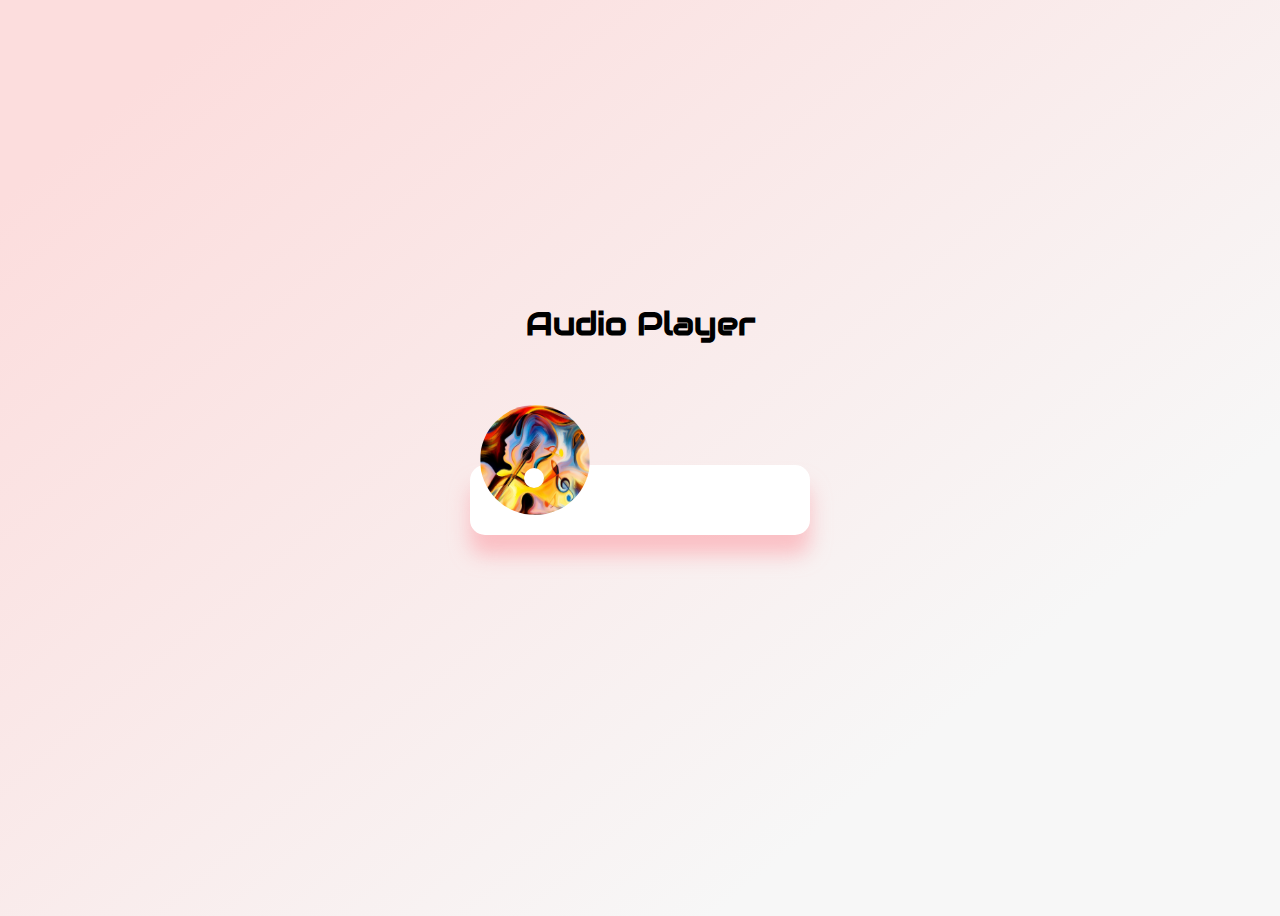
<file: audioplayer/index.html>
<!DOCTYPE html>
<html>
    <head>
        <title>Audio Player</title>
        <link rel="stylesheet" href="https://cdnjs.cloudflare.com/ajax/libs/font-awesome/5.15.3/css/all.min.css" integrity="sha512-iBBXm8fW90+nuLcSKlbmrPcLa0OT92xO1BIsZ+ywDWZCvqsWgccV3gFoRBv0z+8dLJgyAHIhR35VZc2oM/gI1w==" crossorigin="anonymous" />
        <link href="css/style.css" rel="stylesheet" type="text/css"/>
        

    </head>
    <body>
        <h1>Audio Player</h1>

        <div class="music-container"  id="music-container">


            <div class="music-info">
                <h4 id="title">Sample Song</h4>
                
                <div class="progress-container" id="progress-container">
                    <div class="progress" id="progress">

                    </div>
                </div>
            </div>
            <!-- div for music cover -->
            <audio src="audio/sample1.mp3" id="audio"></audio>
            <div class="img-container">
                <img src="img/audio.jpg" id="cover" alt="music-cover" />
            </div>

            <div class="controls">
                <button id="prev" class="action-btn">
                    <i class="fas fa-backward" ></i>
                </button>
                <button id="play" class="action-btn action-btn-big">
                    <i class="fas fa-play" ></i>
                </button>
                <button id="next" class="action-btn">
                    <i class="fas fa-forward"></i>
                </button>
            </div>
            

        </div>  






        <script src="js/app.js" type="text/javascript"></script>
    </body>
</html>
</file>
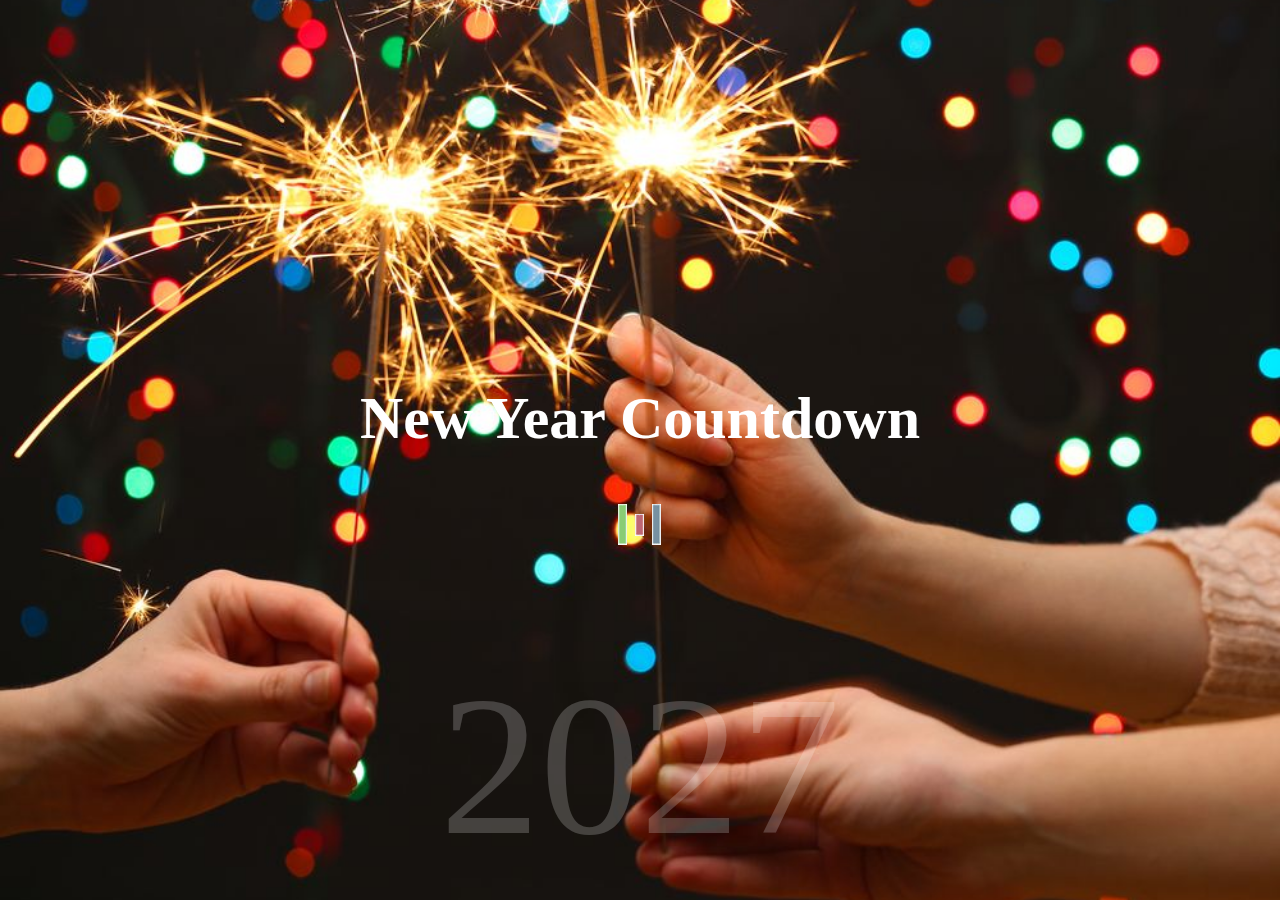
<file: countdown/index.html>
<!DOCTYPE html>
<html>
    <head>
        <title>New Year Count Down</title>
        <link href="css/style.css" rel="stylesheet" type="text/css" />
    </head>
    <body>

        <div id="year" class="year">2022 </div>



        <h1>New Year Countdown</h1>


        <div class="countdown" id="countdown">
            <div class="time">
                <h2 id="days">00</h2>
                <small>days</small>
            </div>
            <div class="time">
                <h2 id="hours">00</h2>
                <small>hours</small>
            </div>
            <div class="time">
                <h2 id="minutes">00</h2>
                <small>minutes</small>
            </div>
            <div class="time">
                <h2 id=seconds>00</h2>
                <small>seconds</small>
            </div>

        </div>


        <!-- Spinner -->
        <img src="img/spinner.gif" id="loading" class="loading" alt="loading" />







        <script src="js/app.js" ></script> 
    </body>
</html>
</file>
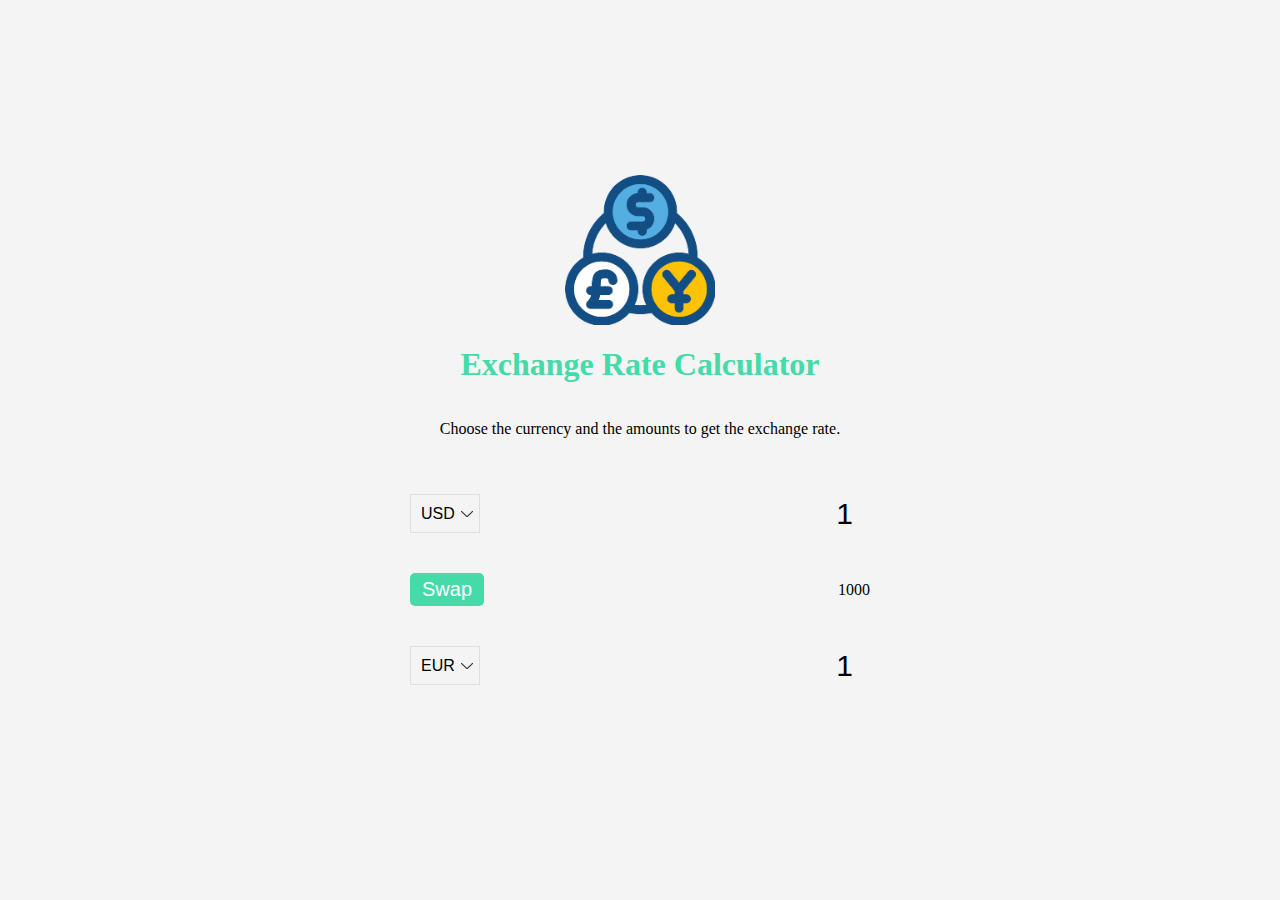
<file: exchangerate/index.html>
<!DOCTYPE html>
<html>
    <head>
        <title>Exchange Rate</title>
        <link href="css/style.css" rel="stylesheet" type="text/css" />
    </head>
    <body>
        <img src="img/money.png" class="money-img" alt="money" />
        <h1>Exchange Rate Calculator</h1>

        <p>Choose the currency and the amounts to get the exchange rate.</p>
        <div class="container">

            <div class="currency">
                <select id="currency-one">
                    <option value="AED">AED</option>
                    <option value="ARS">ARS</option>
                    <option value="AUD">AUD</option>
                    <option value="BGM">BGM</option>
                    <option value="EUR">EUR</option>
                    <option value="USD" selected>USD</option>
                    <option value="MMK">MMK</option>
                </select>
                <input type="number" id="amount-one" placeholder="1" value="1" />
            </div>

            <div class="swap-rate-container">
                <button id="swap" class="btn" >Swap</button>
                <div id="rate" class='rate'>1000</div>
            </div>

            <div class="currency">
                <select id="currency-two">
                    <option value="AED">AED</option>
                    <option value="ARS">ARS</option>
                    <option value="AUD">AUD</option>
                    <option value="BGM">BGM</option>
                    <option value="EUR" selected>EUR</option>
                    <option value="USD" >USD</option>
                    <option value="MMK">MMK</option>
                </select>
                <input type="number" id="amount-two" placeholder="1" value="1" />
            </div>

        </div>




        <script src="js/app.js" type="text/javascript"></script>
    </body>
</html>
</file>
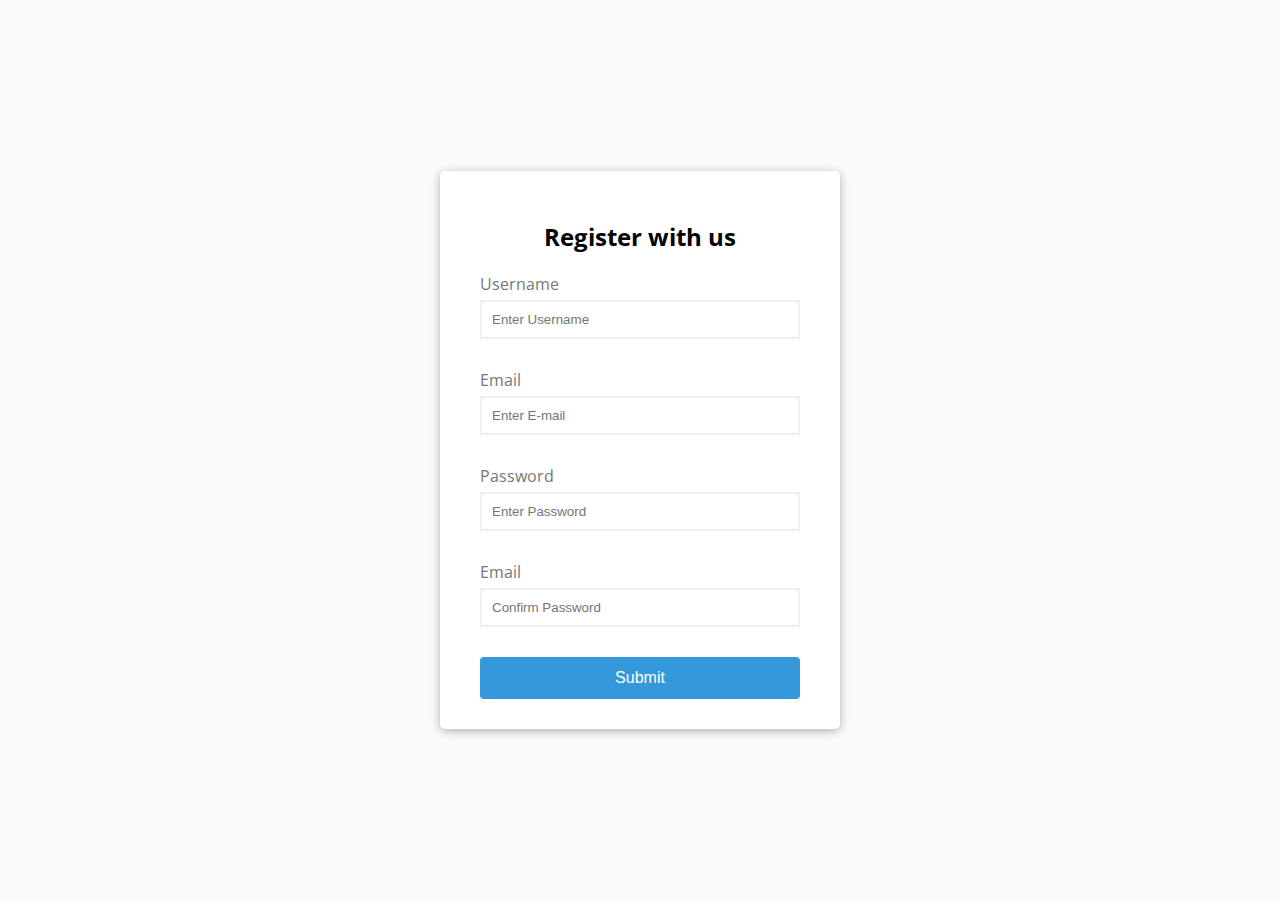
<file: formvalidation/index.html>
<!DOCTYPE html>
<html>
    <head>  
        <title>Form Validation</title>
        <link href="css/style.css" rel="stylesheet" type="text/css">
    </head>
    <body>
        <div class="container">
            <form class="form" action="" method="POST">
                <h2>Register with us</h2>

                <div class="form-control">
                    <label for="username">Username</label>
                    <input type="text" name="username" id="username" class="" placeholder="Enter Username" />
                    <small>Error Message</small>
                </div>

                <div class="form-control">
                    <label for="email">Email</label>
                    <input type="text" name="email" id='email' class=" " placeholder="Enter E-mail"/>
                    <small>Error Message</small>
                </div>

                <div class="form-control">
                    <label for="password">Password</label>
                    <input type="password" name="password" id='password' class=" " placeholder="Enter Password"/>
                    <small>Error Message</small>
                </div>

                <div class="form-control">
                    <label for="cfmpassword">Email</label>
                    <input type="password" name="cfmpassword" id='cfmpassword' class=" " placeholder="Confirm Password"/>
                    <small>Error Message</small>
                </div>

                <button type="submit">Submit</button>

            </form>
        </div>

        <!-- <script src="js/app.js" type="text/javascript"></script> -->
        <script src="js/advance.js" type="text/javascript"></script>
    </body>
</html>
</file>
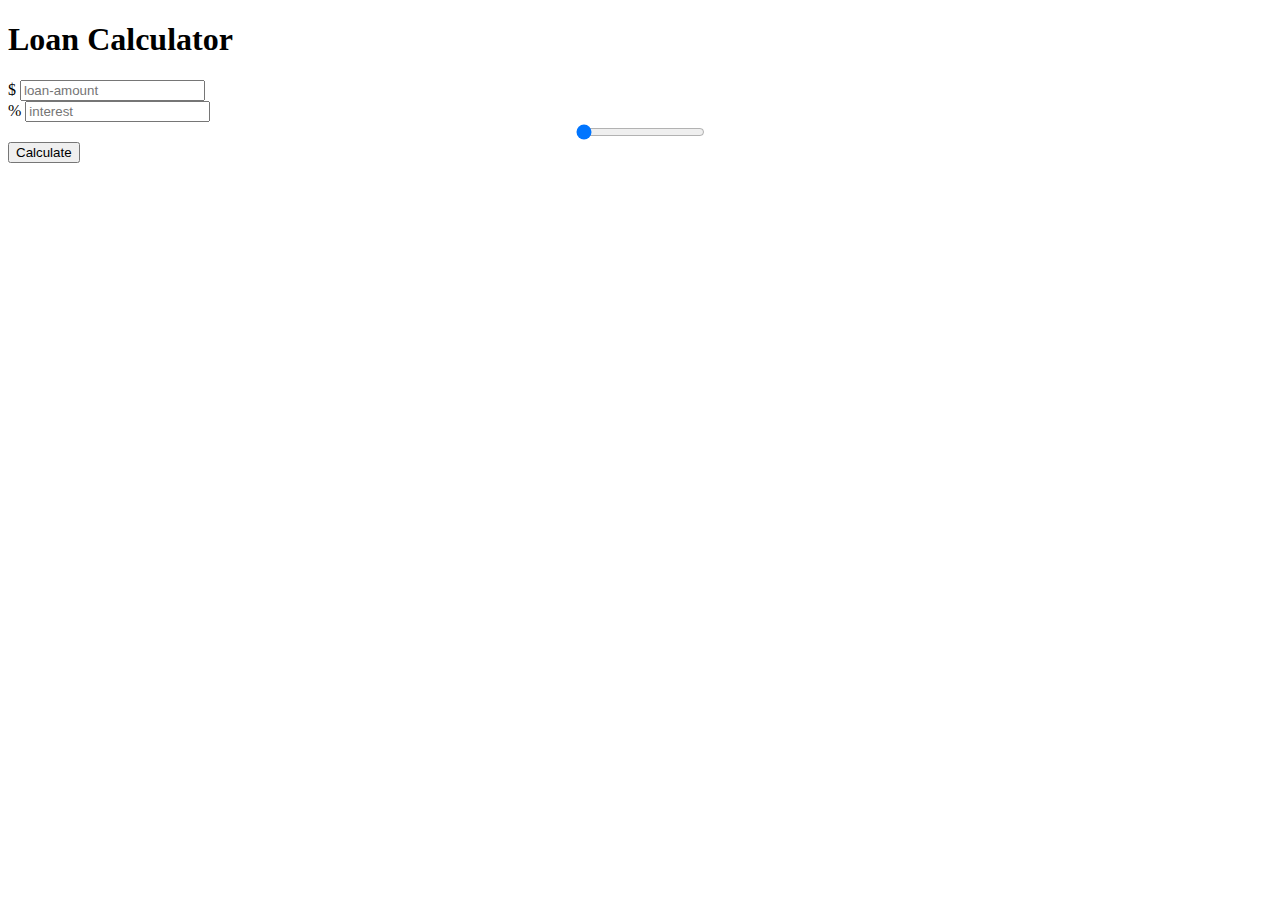
<file: loancalculator/index.html>
<!DOCTYPE html>
<html>
<head>
    <!-- bootstrap css1 js2 -->
    <link href="https://cdn.jsdelivr.net/npm/bootstrap@5.0.0/dist/css/bootstrap.min.css" rel="stylesheet" integrity="sha384-wEmeIV1mKuiNpC+IOBjI7aAzPcEZeedi5yW5f2yOq55WWLwNGmvvx4Um1vskeMj0" crossorigin="anonymous">
    <link rel="stylesheet" href="https://cdnjs.cloudflare.com/ajax/libs/font-awesome/5.15.3/css/all.min.css" integrity="sha512-iBBXm8fW90+nuLcSKlbmrPcLa0OT92xO1BIsZ+ywDWZCvqsWgccV3gFoRBv0z+8dLJgyAHIhR35VZc2oM/gI1w==" crossorigin="anonymous" />

</head>
<style type="text/css">
    .bubbleterms{
        display: flex;
        justify-content: center;

    }
    .bubble{
        position: absolute;
        cursor: pointer;
    }
    .bubble:hover{
        display:none;
    }
    #loading,#results{
        display: none;
    }
</style>
<body class="bg-dark">
    <div class="container">
        <div class="row">
            <div class="col-md-6 mx-auto">
                <div class="card card-body text-center ">
                    <h1 class="display-5 heading">Loan Calculator</h1>
                    <form id="loan-form">

                        <div class="form-group mb-2">
                            <div class="input-group">
                                <span class="input-group-text">$</span>
                                <input type="number"  id="amount" class="form-control" placeholder="loan-amount"/>
                            </div>
                        </div>

                        <div class="form-group mb-2">
                            <div class="input-group">
                                <span class="input-group-text">%</span>
                                <input type="number"  id="interest" class="form-control" placeholder="interest"/>
                            </div>
                        </div>

                        <div class="form-group mb-2">
                            <div class="bubbleterms">
                                <input type="range" id="years" class="form-range" min="0" max="12" step="1"  value="0"/>
                                <label for="years" class="bubble"></label>
                            </div>
                        </div>
                        <div class="form-group d-grid">
                            <input type="submit" class="btn btn-dark" value="Calculate" />

                        </div>





                    </form>

                    <!-- loading -->
                    <div id="loading">
                        <img src="./img/loaderbar.gif" alt="loaderbar">
                    </div>
                    <!-- Result -->
                    <div id="results" class="pt-4">
                        <h5>Result</h5>

                        <div class='form-group'>
                            <div class="input-group mb-2">
                            <span class="input-group-text">Monthly Payment</span>    
                            <input type="number" id="monthly-payment" class="form-control" disabled />
                            </div>
                        </div>
                        <div class='form-group'>
                            <div class="input-group mb-2">
                            <span class="input-group-text">Total Interest</span>    
                            <input type="number" id="total-interest" class="form-control" disabled />
                            </div>
                        </div>

                        <div class='form-group'>
                            <div class="input-group mb-2">
                            <span class="input-group-text">Total Payment</span>    
                            <input type="number" id="total-payment" class="form-control" disabled />
                        </div>
                        </div>


                    </div>

                </div>

            </div>

        </div>

    </div>
    


    <script src="https://cdn.jsdelivr.net/npm/@popperjs/core@2.9.2/dist/umd/popper.min.js" integrity="sha384-IQsoLXl5PILFhosVNubq5LC7Qb9DXgDA9i+tQ8Zj3iwWAwPtgFTxbJ8NT4GN1R8p" crossorigin="anonymous"></script>
    <script src="https://cdn.jsdelivr.net/npm/bootstrap@5.0.0/dist/js/bootstrap.min.js" integrity="sha384-lpyLfhYuitXl2zRZ5Bn2fqnhNAKOAaM/0Kr9laMspuaMiZfGmfwRNFh8HlMy49eQ" crossorigin="anonymous"></script>
 <!-- custom js -->
 <script src="./js/app.js" type="text/javascript"></script>
</body>
</html>
</file>
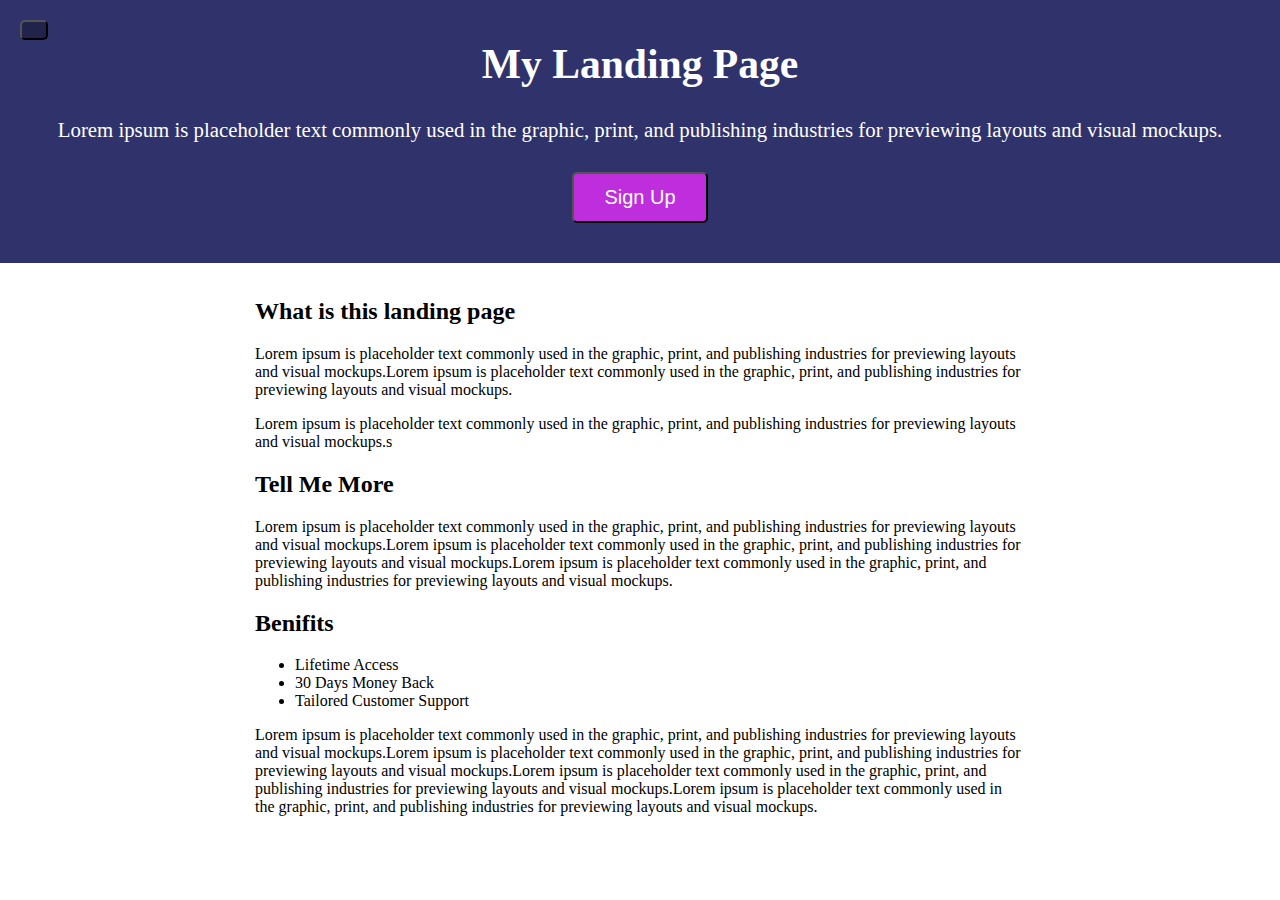
<file: menubarslider/index.html>
<!DOCTYPE html>
<html>
    <head>
        <title>Menubar Slider</title>
        <link href="css/style.css" rel="stylesheet" type="text/css" />
        <link rel="stylesheet" href="https://cdnjs.cloudflare.com/ajax/libs/font-awesome/5.15.3/css/all.min.css" integrity="sha512-iBBXm8fW90+nuLcSKlbmrPcLa0OT92xO1BIsZ+ywDWZCvqsWgccV3gFoRBv0z+8dLJgyAHIhR35VZc2oM/gI1w==" crossorigin="anonymous" />

    </head>
    <body >

        <nav class="show-nav">

            <div class="logo">
                <img src="./img/user.png" alt="user" />
            </div>

            <ul>
                <li><a href="#">Home</a></li>
                <li><a href="#">Portfolio</a></li>
                <li><a href="#">Blog</a></li>
                <li><a href="#">Contact</a></li>
            </ul>


        </nav>


        <header>

            <button id="toggle" class="toggle">
                <i class="fa fa-bars fa-2x"></i>
            </button>

            <h1>My Landing Page</h1>
            <p>Lorem ipsum is placeholder text commonly used in the graphic, print, and publishing industries for previewing layouts and visual mockups.</p>
            
            <button id="open" class="signup-btn" >Sign Up</button>


        </header>


        <div class="container">
            <h2>What is this landing page</h2>
            <p>Lorem ipsum is placeholder text commonly used in the graphic, print, and publishing industries for previewing layouts and visual mockups.Lorem ipsum is placeholder text commonly used in the graphic, print, and publishing industries for previewing layouts and visual mockups.</p>

            <p>Lorem ipsum is placeholder text commonly used in the graphic, print, and publishing industries for previewing layouts and visual mockups.s</p>

            <h2>Tell Me More</h2>
            <p>Lorem ipsum is placeholder text commonly used in the graphic, print, and publishing industries for previewing layouts and visual mockups.Lorem ipsum is placeholder text commonly used in the graphic, print, and publishing industries for previewing layouts and visual mockups.Lorem ipsum is placeholder text commonly used in the graphic, print, and publishing industries for previewing layouts and visual mockups.</p>


            <h2>Benifits</h2>

            <ul>
                <li>Lifetime Access</li>
                <li>30 Days Money Back</li>
                <li>Tailored Customer Support</li>
            </ul>

            <p>Lorem ipsum is placeholder text commonly used in the graphic, print, and publishing industries for previewing layouts and visual mockups.Lorem ipsum is placeholder text commonly used in the graphic, print, and publishing industries for previewing layouts and visual mockups.Lorem ipsum is placeholder text commonly used in the graphic, print, and publishing industries for previewing layouts and visual mockups.Lorem ipsum is placeholder text commonly used in the graphic, print, and publishing industries for previewing layouts and visual mockups.</p>

        </div>

<!-- Start Modal Area -->

<!--  Start Modal for signup -->
        <div class="modal-container" id="modal">
            <div class="modal">
                <button id="close" class="close-btn">
                    <i class="fa fa-times"></i>

                </button>

                <div class="modal-header">
                    <h3>Sign Up</h3>

                </div>

                <div class="modal-content">
                    <p>Register with us to get offers, suport and more.</p>
                    <form action="" class="modal-form" method="POST">
                        <div>
                            <label for="name">Name</label>
                            <input type="text" name="name" id="name" class="form-control" placeholder="Enter your name"/>
      
                        </div>
                        <div>
                            <label for="email">E-mail</label>
                            <input type="email" name="email" id="email" class="form-control" placeholder="Enter your E-mail"/>
      
                        </div>
                        <div>
                            <label for="password">Password</label>
                            <input type="password" name="password" id="password" class="form-control" placeholder="Enter your password"/>
      
                        </div>

                        <div>
                            <label for="cfmpassword">Password</label>
                            <input type="password" name="cfmpassword" id="cfmpassword" class="form-control" placeholder="Enter your confirm password"/>
      
                        </div>

                        <input type="submit" value="submit" class="submit-btn"/>
                        

                    </form>
                </div>
            </div>
        </div>

<!-- End Sign up modal  -->
<!-- End Modal Area  -->





        <script src="js/app.js" type="text/javascript"></script>
    </body>
</html>
</file>
<file: audioplayer/css/style.css>
@import url('https://fonts.googleapis.com/css2?family=Audiowide&display=swap');

*{
    box-sizing: border-box;
}


body{
    font-family: 'Audiowide', cursive;  
    
    /* background is work for both solid and gradient  and background-color id only for solid color/ */
    background: linear-gradient(
        320deg,
        rgba(247,247,247,1)23.8%,
        rgba(252,221,221,1)90%);

        height:100vh;
        /* margin:0; */

        display: flex;
        justify-content: center;
        align-items: center;

        /* hide the scroll bar  */
         overflow: hidden;
         flex-direction: column;
        
}

.music-container{
    background:#fff;
    border-radius:15px;
       /* h v b c */
    box-shadow: 0 20px 20px  rgba(252,160,169,0.6) ;

    display:flex;

    padding:20px 10px;

    margin:100px 0;
    z-index:100;

    position :relative;
}

.img-container{
    width:110px;
    position:relative;
    /* background:red; */
}

.img-container img{
    width:inherit;
    height:110px;
    border-radius: 50%;

    position:absolute;

    bottom:0;
    left:0;

    animation-name:myrotate;
    animation-duration: 3s;
    animation-iteration-count: infinite;
    animation-timing-function: linear;

    animation-play-state: paused;
}

@keyframes  myrotate {
    from{
        transform: rotate(0deg);
    }
    to{
        transform:rotate(360deg);
    }
}

.img-container::after{
    content:'';
    width:20px;
    height:20px;
    background : #fff;

    position : absolute;

    bottom: 55%;
    left: 50%;

    transform:translate(-55%,-50%);

    border-radius:50%;
    
}

.music-container.play .img-container img{
    animation-play-state: running;

}

.controls{
    display: flex;

    justify-content: center;
    align-items: center;

    z-index: 2;


}

.action-btn{
    cursor: pointer;
    background:#fff;
    border:0;
    color: #dfdbdf;
    padding: 15px;
    margin:0 20px;
}

.action-btn-big{
    color:#cdc2d0;
    font-size:30px;

}

.action-btn:focus{
    outline: 0;
}

.music-info{
    background:rgba(255,255,255,0.5);
            /* topleft topright bottomleft bottomright */
    border-radius:15px 15px 0 0;

    position: absolute;

    width: calc(100% - 40px);

    top:0;
    /* left and right each 20px cause it's minus 40px from 100% */
    left:20px; 
    z-index: 0;
    opacity: 0;

    padding:1px 1px 10px 150px;

    transform:translateY(0%);
    transition: transform 0.3s ease , opacity 0.3s ease;
    
}

.music-container.play .music-info {
    opacity: 1;
    transform:translateY(-100%);
    

}

.music-info h4{
    margin:0;
     
}
.progress-container{
    background-color: #fff;
    width:100%;
    height:4px;
    border-radius: 5px;
    cursor:pointer;
    margin:10px 0;

}


.progress{
    background-color: #fe8daa;
    width:0;
    height:100%;
    border-radius: 5px;
}





/* 16 JL1 WDF 2008 */
</file>
<file: countdown/css/style.css>
*{
    box-sizing: border-box;
}

body{
    background-image: url("../img/newyear.jpg");
    background-repeat: no-repeat;
    background-position:center;
    height:100vh;
    background-size: cover;

    color:white;

    display: flex;
    justify-content: center;
    align-items: center;

    flex-direction: column;

    margin:0;
}

/* Add a dark overlay */
body::after{
    content:'';
    width: 100%;
    height:100%;
    position:absolute;
}

/* All elements in body tag */
body *{
    z-index:1;

}

.year{
    font-size: 200px;
    z-index :-1;
    opacity:0.2;
    bottom:20px;
    position: absolute;
    left:50%;
    transform:translatex(-50%);
}
h1{
    font-size: 60px;

}

.countdown{
    display: none;
    transform: scale(2);

}

.time{
    display:flex;
    justify-content: center;
    align-items: center;
    flex-direction: column;
    margin:15px;
}
.time h2{
    margin:0 0 5px;
}

@media(max-width:500px){
    h2{
        font-size:45px;

    }
    .times{
        margin:5px;
    }
    .time h2{
        font-size:12px;
        margin :0;
    }

    .time small{
        font-size:10px;
    }
}
</file>
<file: exchangerate/css/style.css>
:root{
    --primary-color:#44dba9;
}

*{
    box-sizing: border-box;
}

body{
    background: #f4f4f4;

    display:flex;
    justify-content: center;
    align-items: center;

    flex-direction: column;
    height: 100vh;
    margin :0;
    overflow:hidden;
}

h1{
    color:var(--primary-color);
}

.btn{
    background: var(--primary-color);
    color:#fff;
    cursor: pointer;
    font-size: 20px;
         /* top and bottom left and right */
    padding: 5px 12px;
    border:0;
    border-radius: 5px;
}

.btn:active{
    transform: scale(0.9);
}

.money-img{
    width: 150px;
}

.currency{
    padding: 40px 0;

    display: flex;
    justify-content: space-between;
    align-items: center;

}

.currency select{
    font-size: 16px;
    padding : 10px 20px 10px 10px;

    appearance: none;
    -moz-appearance:none;
    -webkit-appearance:none;

    border : 1px solid #dedede;
    background: transparent;
    background-image: url('../img/downarrow.png');
    background-repeat: no-repeat;
    background-size: 12px;
    background-position: right;
    background-position-x: 90%;
}

.currency input{
    border:0;
    background: transparent;
    text-align: right;
    font-size: 30px;
}

select:focus,input:focus,button:focus{
    outline: 0;
}

.swap-rate-container{
    display: flex;
    justify-content: space-between;
    align-items: center;

}

@media(max-width:600px) {
    .currency input{
        width:250px;
    }
    
}
</file>
<file: formvalidation/css/style.css>
@import url('https://fonts.googleapis.com/css2?family=Open+Sans:wght@300&display=swap');
:root{
    --success-color:#2ecc71;
    --error-color:#e74c3c;
}

*{
    box-sizing: border-box;
}

body{
    background-color: #f9fafb;
    font-family: 'Open Sans', sans-serif;
    min-height:100vh;

    display: flex;
    justify-content: center;
    align-items: center;

    margin:0;
}

.container{
    width:400px;
    background-color: #fff;
                /* h v b c   */
    box-shadow:0 2px 10px rgba(0,0,0,0.3) ;
    border-radius: 5px;

}

h2{
    text-align:center;
    margin-bottom:20px;
}

.form{
    padding:30px 40px;
}


.form-control{
    margin-bottom:10px;
    padding-bottom:20px;
}

.form-control label{
    display: block;
    color:#777;
    margin-bottom:5px;
    
}

.form-control input{
    display: block;
    width:100%;
    padding:10px;
    border: 2px solid #f0f0f0;

}
.form-control.success input {
    border-color:var(--success-color);
}

.form-control.error input {
    border-color:var(--error-color);
}

.form-control small{
    color:var(--error-color);
    position:absolute;
    visibility: hidden;
}

.form-control.error small{
    visibility: visible;
}

.form button{
    cursor:pointer;
    background-color: #3498db;
    color:#fff;
    width:100%;
    padding:10px;
    border:2px solid #3498db;
    border-radius:4px;  
    font-size: 16px;
}



/* 7NUG WDF2008 */
</file>
<file: menubarslider/css/style.css>
:root{
    --primary-color:#30336b;
    --secondary-color:#be2edd;
}:root{
    --primary-color:#30336b;
    --secondary-color: #be2edd;
}

*{
    box-sizing: border-box;
}

body{
    margin:0;
    
    transition: transform 0.3s ease;
}

nav{
    width:200px;
    height:100vh;
    background-color:var(--primary-color);
    color:#fff;

    position:fixed;

    z-index: 100;

    border-right:2px solid rgba(200,200,200,1);

    top:0;
    left:0;
    transform: translateX(-100%);

}

nav .logo img{
    width:75px;
    height:75px;
    border-radius: 50%;
}
body.show-nav{
    transform: translate(200px);
}
nav .logo{

            /* top&bottom left&right */
    padding:30px 0;
    text-align: center;
}

nav ul{
    list-style-type: none;
}

nav ul li{
    padding:20px;
    border-bottom: 2px solid rgba(200,200,200,1);
}

nav ul li:first-of-type{
    border-top: 2px solid rgba(200,200,200,1);
}

nav ul li a{
    color:#fff;
    text-decoration: none;
}

nav ul li a:hover{
    text-decoration: underline;
}

header{
    background-color: var(--primary-color);
    color:#fff;
    font-size: 130%;
            /* top&bottom left&right */
    padding:40px 25px;
    text-align:center;
}

button,input[type="submit"]{
    background-color: var(--secondary-color);
    border-radius: 5px;
    color:#fff; 
    cursor: pointer;
          /* top&bottom left&right */
    padding: 8px 12px;
    
}

.signup-btn{
    font-size: 20px;
          /* top&bottom left&right */
    padding :12px 30px;
}

.toggle{
    background-color: rgba(0,0,0,0.3);
    left:20px;
    top:20px;
    position:absolute;

}

header h1{
    margin:0;

}

header p{
      /* top&bottom left&right */
    margin:30px 0;

}

.container{
    padding:15px;
      /* top&bottom left&right */
    margin :0 auto;
    width:800px;
    max-width: 100%    ;
}

.modal-container{
    background-color: rgba(0,0,0,0.3);
    top:0;
    left:0;
    /* set fixed at the top of document */
    position:fixed;   
    right:0;
    bottom:0;   
    display: none;
}

.modal-container.show-modal{
    display:block;
}

.modal{
    background-color:#fff;
    width: 400px;
    border-radius:5px;
    box-shadow: 0 0 10px rgba(0,0,0,0.1);

    top:50%;
    left:50%;
    transform: translate(-50%,-50%);

    position:absolute;

    animation-name:modalopen;
    animation-duration:1s;
}

@keyframes modalopen{
    from {
        opacity:0;
    }
    to{
        opacity:1;
    }
}

.close-btn{
    background-color: transparent;
    font-size:25px;
    border:0;
    position: absolute;

    top:0;
    right:0;


}

.modal-header{
    background-color:var(--primary-color);
    color:#fff;
    padding:15px;
}

.modal-content{
    padding:20px;
}

.nodal-form div{
    margin:15px 0;
}

.modal-form label{
    display: block;
    margin-bottom: 1px;
}

.modal-form .form-control{
    padding: 8px;
    width:100%;
}







/* 15 JL1 WDF 2008 */
</file>
